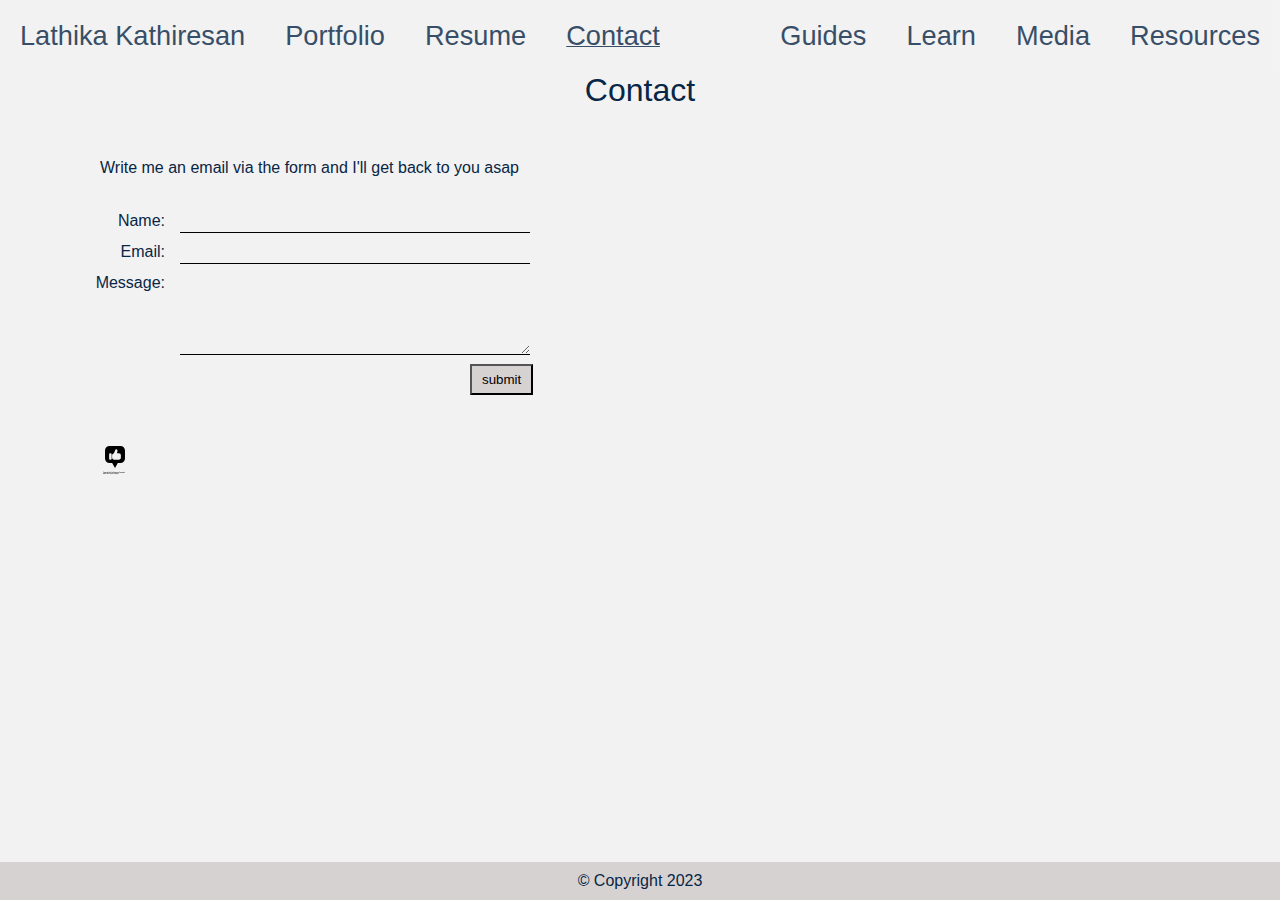
<file: contact.html>
<!DOCTYPE html>
<html lang="en">

    <head>
        <meta charset="UTF-8" name="viewport" content="width=device-width">
        <title>Lathika Kathiresan</title>
        <link rel="icon" href="images/favicon-16x16.png">
        <link rel="stylesheet" href="styles.css">
        <link rel="stylesheet" href="https://cdnjs.cloudflare.com/ajax/libs/font-awesome/4.7.0/css/font-awesome.min.css">
    </head>

    <body id="default-page">
        <div id="grid-container">

            <nav id="default-nav">
                <div id="professional-links">
                    <div class="nav-item"><a href="index.html">Lathika Kathiresan</a></div>
                    <div class="nav-item professional-links-mobile-disappear" ><a href="portfolio.html">Portfolio</a></div>
                    <div class="nav-item professional-links-mobile-disappear"><a href="resume.html">Resume</a></div>
                    <div class="nav-item professional-links-mobile-disappear" id="nav-current-page"><a href="contact.html">Contact</a></div>
                </div>
                <div id="personal-links">
                    <div class="nav-item desktop-personal-link" ><a href="guides.html">Guides</a></div>
                    <div class="nav-item desktop-personal-link"><a href="learn.html">Learn</a></div>
                    <div class="nav-item desktop-personal-link"><a href="media.html">Media</a></div>
                    <div class="nav-item desktop-personal-link"><a href="resources.html">Resources</a></div>
                    <div class="nav-item" id="tablet-personal-links">
                        <div class="blog-bar">Blog <i class="fa fa-chevron-down"></i>
                        </div>
                        <div id="menu-items-tablet">
                            <div class="tablet-menu-links"><a href="guides.html">Guides</a></div>
                            <div class="tablet-menu-links"><a href="learn.html">Learn</a></div>
                            <div class="tablet-menu-links"><a href="media.html">Media</a></div>
                            <div class="tablet-menu-links"><a href="resources.html">Resources</a></div>
                        </div>
                    </div>
                    <div class="nav-item" id="mobile-hamburger-menu">
                        <div class="bar"></div>
                        <div class="bar"></div>
                        <div class="bar"></div>
                        <div id="menu-items">
                            <div class="mobile-menu-links"><a href="portfolio.html">Portfolio</a></div>
                            <div class="mobile-menu-links"><a href="resume.html">Resume</a></div>
                            <div class="mobile-menu-links"><a href="contact.html">Contact</a></div>
                            <div class="mobile-menu-links"><a href="guides.html">Guides</a></div>
                            <div class="mobile-menu-links"><a href="learn.html">Learn</a></div>
                            <div class="mobile-menu-links"><a href="media.html">Media</a></div>
                            <div class="mobile-menu-links"><a href="resources.html">Resources</a></div>
                        </div>
                    </div>
                </div>   
            </nav>

            <main id="main" class="contact">

                <h1>Contact</h1>

                <p >Write me an email via the form and I'll get back to you asap</p>
                <form id="contact-form" action="">
                    <p >
                        <label for="name">Name: </label>
                        <input class="typing" type="text" id="name" name="name">
                    </p>
                    <p >
                        <label for="email">Email: </label>
                        <input class="typing" type="text" id="email" name="email">
                    </p>
                    <p >
                        <label for="message">Message: </label>
                        <textarea rows="5" id="message" name="message"></textarea>
                    </p>
                    <p>
                        <input type="submit" value="submit">
                    </p>
                </form>
                <p>
                    <a  href="https://www.linkedin.com/in/lathikakathiresan" target="_blank"><img src="images/socialMedia.svg" alt="social media icon" height="30"></a>
                </p>
               
            </main>

            <footer id="footer">
                <p>&copy; Copyright 2023</p>
            </footer>
        </div>

        <script src="script.js"></script>

    </body>
</html>
</file>
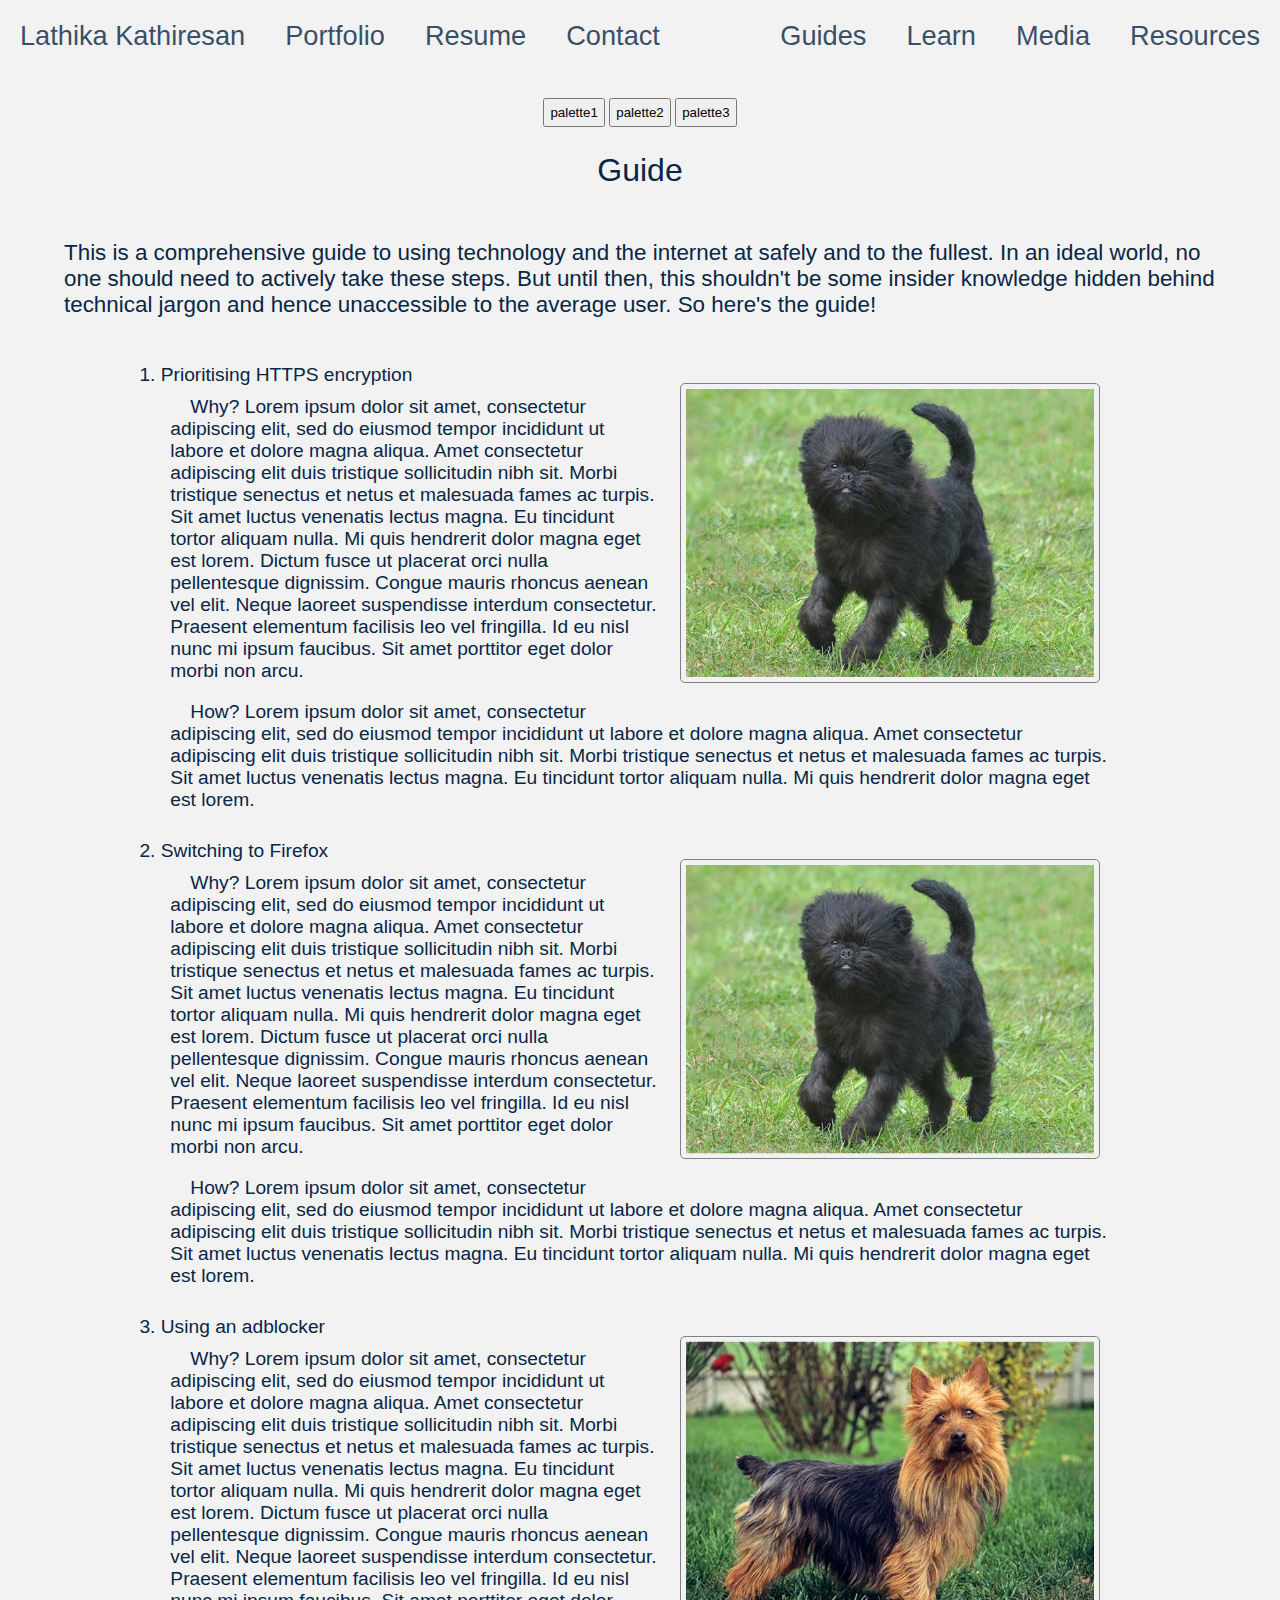
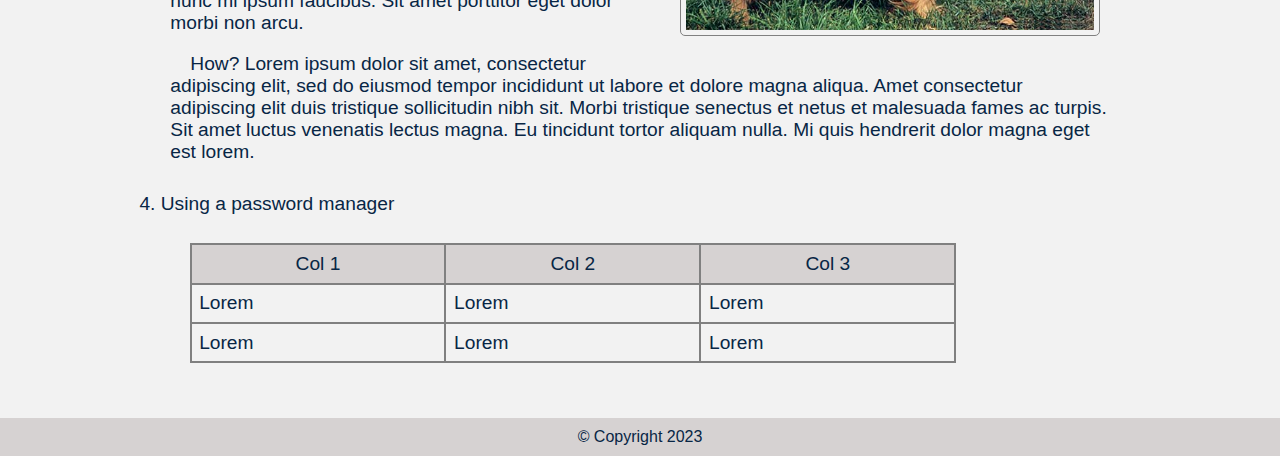
<file: guides.html>
<!DOCTYPE html>
<html lang="en">

    <head>
        <meta charset="UTF-8" name="viewport" content="width=device-width">
        <title>Lathika Kathiresan</title>
        <link rel="icon" href="images/favicon-16x16.png">
        <link rel="stylesheet" href="styles.css">
        <link rel="stylesheet" href="https://cdnjs.cloudflare.com/ajax/libs/font-awesome/4.7.0/css/font-awesome.min.css">
    </head>

    <body id="default-page">
        <div id="grid-container">

            <nav id="default-nav">
                <div id="professional-links">
                    <div class="nav-item"><a href="index.html">Lathika Kathiresan</a></div>
                    <div class="nav-item professional-links-mobile-disappear" ><a href="portfolio.html">Portfolio</a></div>
                    <div class="nav-item professional-links-mobile-disappear"><a href="resume.html">Resume</a></div>
                    <div class="nav-item professional-links-mobile-disappear"><a href="contact.html">Contact</a></div>
                </div>
                <div id="personal-links">
                    <div class="nav-item desktop-personal-link" ><a href="guides.html">Guides</a></div>
                    <div class="nav-item desktop-personal-link"><a href="learn.html">Learn</a></div>
                    <div class="nav-item desktop-personal-link"><a href="media.html">Media</a></div>
                    <div class="nav-item desktop-personal-link"><a href="resources.html">Resources</a></div>
                    <div class="nav-item" id="tablet-personal-links">
                        <div class="blog-bar">Blog <i class="fa fa-chevron-down"></i>
                        </div>
                        <div id="menu-items-tablet">
                            <div class="tablet-menu-links"><a href="guides.html">Guides</a></div>
                            <div class="tablet-menu-links"><a href="learn.html">Learn</a></div>
                            <div class="tablet-menu-links"><a href="media.html">Media</a></div>
                            <div class="tablet-menu-links"><a href="resources.html">Resources</a></div>
                        </div>
                    </div>
                    <div class="nav-item" id="mobile-hamburger-menu">
                        <div class="bar"></div>
                        <div class="bar"></div>
                        <div class="bar"></div>
                        <div id="menu-items">
                            <div class="mobile-menu-links"><a href="portfolio.html">Portfolio</a></div>
                            <div class="mobile-menu-links"><a href="resume.html">Resume</a></div>
                            <div class="mobile-menu-links"><a href="contact.html">Contact</a></div>
                            <div class="mobile-menu-links"><a href="guides.html">Guides</a></div>
                            <div class="mobile-menu-links"><a href="learn.html">Learn</a></div>
                            <div class="mobile-menu-links"><a href="media.html">Media</a></div>
                            <div class="mobile-menu-links"><a href="resources.html">Resources</a></div>
                        </div>
                    </div>
                </div>   
            </nav>

            <main id="main" class="incomplete-so-jokes">

                <div id="color-buttons">
                    <input type="button" value="palette1" id="palette1">
                    <input type="button" value="palette2" id="palette2">
                    <input type="button" value="palette3" id="palette3">
                </div>

                <h1>Guide</h1>

                <p class="guide-headings first-heading"> This is a comprehensive guide to using technology and the internet at safely and to the fullest. In an ideal world, no one should need to actively take these steps. But until then, this shouldn't be some insider knowledge hidden behind technical jargon and hence unaccessible to the average user. So here's the guide!</p>
                <ol class="guide-content">
                    <li>Prioritising HTTPS encryption
                        <img class="guide-images" src="images/dog1.jpg"/>
                        <p>Why? Lorem ipsum dolor sit amet, consectetur adipiscing elit, sed do eiusmod tempor incididunt ut labore et dolore magna aliqua. Amet consectetur adipiscing elit duis tristique sollicitudin nibh sit. Morbi tristique senectus et netus et malesuada fames ac turpis. Sit amet luctus venenatis lectus magna. Eu tincidunt tortor aliquam nulla. Mi quis hendrerit dolor magna eget est lorem. Dictum fusce ut placerat orci nulla pellentesque dignissim. Congue mauris rhoncus aenean vel elit. Neque laoreet suspendisse interdum consectetur. Praesent elementum facilisis leo vel fringilla. Id eu nisl nunc mi ipsum faucibus. Sit amet porttitor eget dolor morbi non arcu. </p>
                        <p>How? Lorem ipsum dolor sit amet, consectetur adipiscing elit, sed do eiusmod tempor incididunt ut labore et dolore magna aliqua. Amet consectetur adipiscing elit duis tristique sollicitudin nibh sit. Morbi tristique senectus et netus et malesuada fames ac turpis. Sit amet luctus venenatis lectus magna. Eu tincidunt tortor aliquam nulla. Mi quis hendrerit dolor magna eget est lorem. </p>
                    </li>
                    <li>Switching to Firefox
                        <img class="guide-images" id="gi-1" src="images/dog1.jpg"/>
                        <p>Why? Lorem ipsum dolor sit amet, consectetur adipiscing elit, sed do eiusmod tempor incididunt ut labore et dolore magna aliqua. Amet consectetur adipiscing elit duis tristique sollicitudin nibh sit. Morbi tristique senectus et netus et malesuada fames ac turpis. Sit amet luctus venenatis lectus magna. Eu tincidunt tortor aliquam nulla. Mi quis hendrerit dolor magna eget est lorem. Dictum fusce ut placerat orci nulla pellentesque dignissim. Congue mauris rhoncus aenean vel elit. Neque laoreet suspendisse interdum consectetur. Praesent elementum facilisis leo vel fringilla. Id eu nisl nunc mi ipsum faucibus. Sit amet porttitor eget dolor morbi non arcu. </p>
                        <p>How? Lorem ipsum dolor sit amet, consectetur adipiscing elit, sed do eiusmod tempor incididunt ut labore et dolore magna aliqua. Amet consectetur adipiscing elit duis tristique sollicitudin nibh sit. Morbi tristique senectus et netus et malesuada fames ac turpis. Sit amet luctus venenatis lectus magna. Eu tincidunt tortor aliquam nulla. Mi quis hendrerit dolor magna eget est lorem. </p>
                    </li>
                    <li>Using an adblocker
                        <img class="guide-images" id="gi-3" src="images/dog3.jpg"/>
                        <p>Why? Lorem ipsum dolor sit amet, consectetur adipiscing elit, sed do eiusmod tempor incididunt ut labore et dolore magna aliqua. Amet consectetur adipiscing elit duis tristique sollicitudin nibh sit. Morbi tristique senectus et netus et malesuada fames ac turpis. Sit amet luctus venenatis lectus magna. Eu tincidunt tortor aliquam nulla. Mi quis hendrerit dolor magna eget est lorem. Dictum fusce ut placerat orci nulla pellentesque dignissim. Congue mauris rhoncus aenean vel elit. Neque laoreet suspendisse interdum consectetur. Praesent elementum facilisis leo vel fringilla. Id eu nisl nunc mi ipsum faucibus. Sit amet porttitor eget dolor morbi non arcu. </p>
                        <p>How? Lorem ipsum dolor sit amet, consectetur adipiscing elit, sed do eiusmod tempor incididunt ut labore et dolore magna aliqua. Amet consectetur adipiscing elit duis tristique sollicitudin nibh sit. Morbi tristique senectus et netus et malesuada fames ac turpis. Sit amet luctus venenatis lectus magna. Eu tincidunt tortor aliquam nulla. Mi quis hendrerit dolor magna eget est lorem. </p>
                    </li>
                    <li>Using a password manager
                        <table>
                            <tr>
                                <th>Col 1</th>
                                <th>Col 2</th>
                                <th>Col 3</th>
                            </tr>
                            <tr>
                                <td>Lorem</td>
                                <td>Lorem</td>
                                <td>Lorem</td>
                            </tr>
                            <tr>
                                <td>Lorem</td>
                                <td>Lorem</td>
                                <td>Lorem</td>
                            </tr>
                        </table>
                    </li>
                </ol>
            </main>

            <footer id="footer">
                <p>&copy; Copyright 2023</p>
            </footer>
        </div>

        <script src="script.js"></script>

    </body>
</html>
</file>
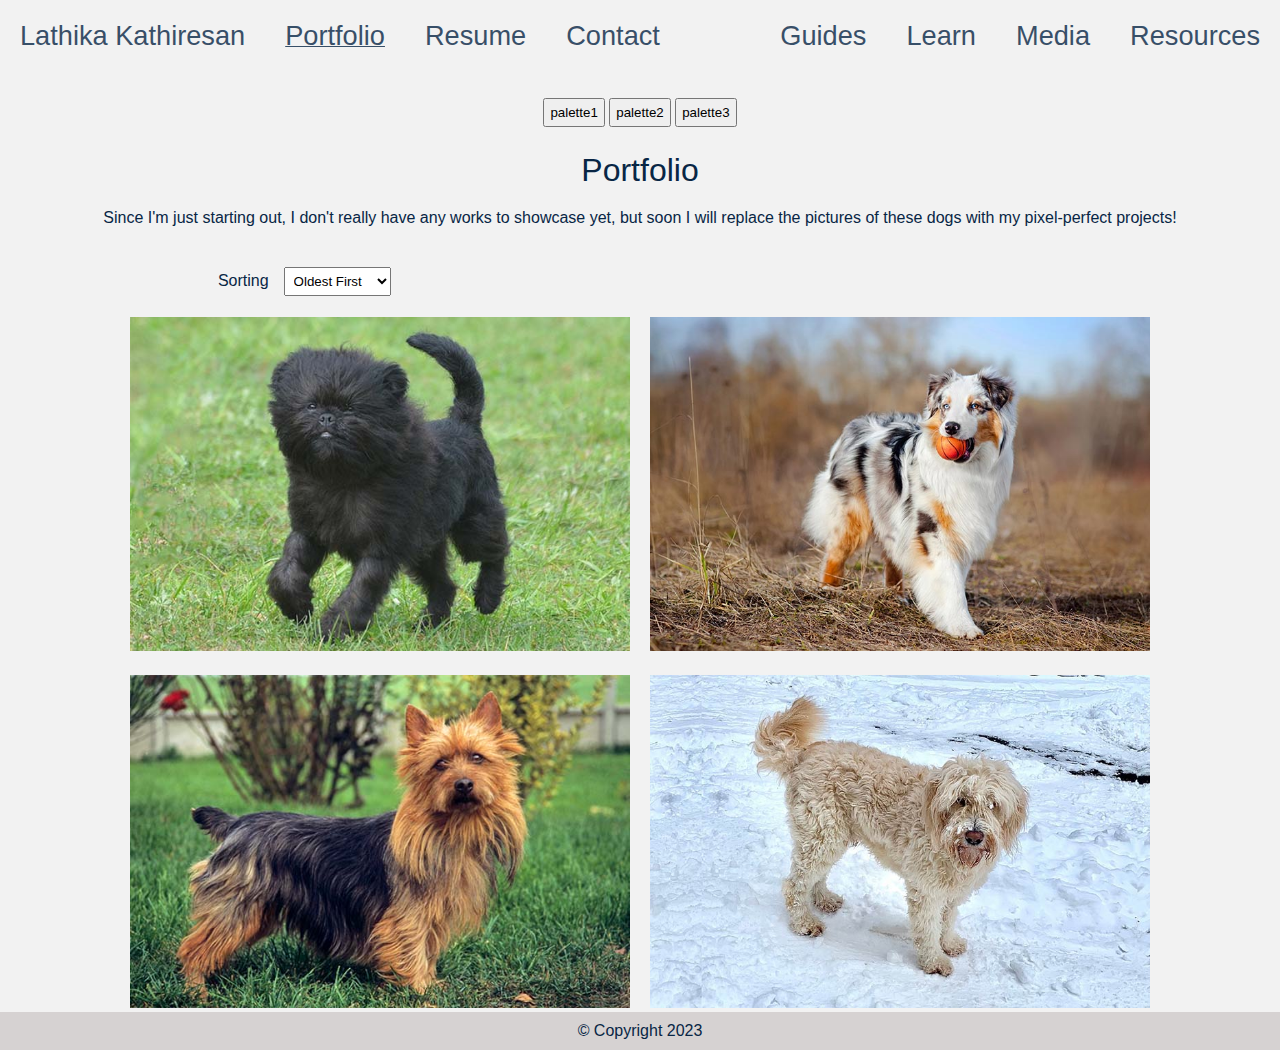
<file: portfolio.html>
<!DOCTYPE html>
<html lang="en">

    <head>
        <meta charset="UTF-8" name="viewport" content="width=device-width">
        <title>Lathika Kathiresan</title>
        <link rel="icon" href="images/favicon-16x16.png">
        <link rel="stylesheet" href="styles.css">
        <link rel="stylesheet" href="https://cdnjs.cloudflare.com/ajax/libs/font-awesome/4.7.0/css/font-awesome.min.css">
    </head>

    <body id="default-page">
        <div id="grid-container">

            <nav id="default-nav">
                <div id="professional-links">
                    <div class="nav-item"><a href="index.html">Lathika Kathiresan</a></div>
                    <div class="nav-item professional-links-mobile-disappear" id="nav-current-page"><a href="portfolio.html">Portfolio</a></div>
                    <div class="nav-item professional-links-mobile-disappear"><a href="resume.html">Resume</a></div>
                    <div class="nav-item professional-links-mobile-disappear"><a href="contact.html">Contact</a></div>
                </div>
                <div id="personal-links">
                    <div class="nav-item desktop-personal-link" ><a href="guides.html">Guides</a></div>
                    <div class="nav-item desktop-personal-link"><a href="learn.html">Learn</a></div>
                    <div class="nav-item desktop-personal-link"><a href="media.html">Media</a></div>
                    <div class="nav-item desktop-personal-link"><a href="resources.html">Resources</a></div>
                    <div class="nav-item" id="tablet-personal-links">
                        <div class="blog-bar">Blog <i class="fa fa-chevron-down"></i>
                        </div>
                        <div id="menu-items-tablet">
                            <div class="tablet-menu-links"><a href="guides.html">Guides</a></div>
                            <div class="tablet-menu-links"><a href="learn.html">Learn</a></div>
                            <div class="tablet-menu-links"><a href="media.html">Media</a></div>
                            <div class="tablet-menu-links"><a href="resources.html">Resources</a></div>
                        </div>
                    </div>
                    <div class="nav-item" id="mobile-hamburger-menu">
                        <div class="bar"></div>
                        <div class="bar"></div>
                        <div class="bar"></div>
                        <div id="menu-items">
                            <div class="mobile-menu-links"><a href="portfolio.html">Portfolio</a></div>
                            <div class="mobile-menu-links"><a href="resume.html">Resume</a></div>
                            <div class="mobile-menu-links"><a href="contact.html">Contact</a></div>
                            <div class="mobile-menu-links"><a href="guides.html">Guides</a></div>
                            <div class="mobile-menu-links"><a href="learn.html">Learn</a></div>
                            <div class="mobile-menu-links"><a href="media.html">Media</a></div>
                            <div class="mobile-menu-links"><a href="resources.html">Resources</a></div>
                        </div>
                    </div>
                </div>   
            </nav>

            <main id="main">

                <div id="color-buttons">
                    <input type="button" value="palette1" id="palette1">
                    <input type="button" value="palette2" id="palette2">
                    <input type="button" value="palette3" id="palette3">
                </div>
    
                <h1>Portfolio</h1>

                <p id="regular-para">Since I'm just starting out, I don't really have any works to showcase yet, but soon I will replace the pictures of these dogs with my pixel-perfect projects!</p>

                <p id="sorting-para">
                    <label for="sorting">Sorting</label>
                    <select name="sorting" id="sorting">
                        <option value="oldest">Oldest First</option>
                        <option value="newest">Newest First</option>
                    </select>
                </p>

                
                <div id="portfolio-flexbox">

                    <div class="portfolio-item">
                        <img src="images/dog1.jpg" alt="a picture of a dog" width="500">
                        <div class="caption">
                            <p>Dog 1</p>
                        </div>
                    </div>

                    <div class="portfolio-item">
                        <img src="images/dog2.jpg" alt="a picture of a dog" width="500">
                        <div class="caption">
                            <p>Dog 2</p>
                        </div>
                    </div>

                    <div class="portfolio-item">
                        <img src="images/dog3.jpg" alt="a picture of a dog" width="500">
                        <div class="caption">
                            <p>Dog 3</p>
                        </div>
                    </div>

                    <div class="portfolio-item">
                        <img src="images/dog4.jpg" alt="a picture of a dog" width="500">
                        <div class="caption">
                            <p>Dog 4</p>
                        </div>
                    </div>              
                </div>
            </main>

            <footer id="footer">
                <p>&copy; Copyright 2023</p>
            </footer>
        </div>
        <script src="script.js"></script>
    </body>
</html>
</file>
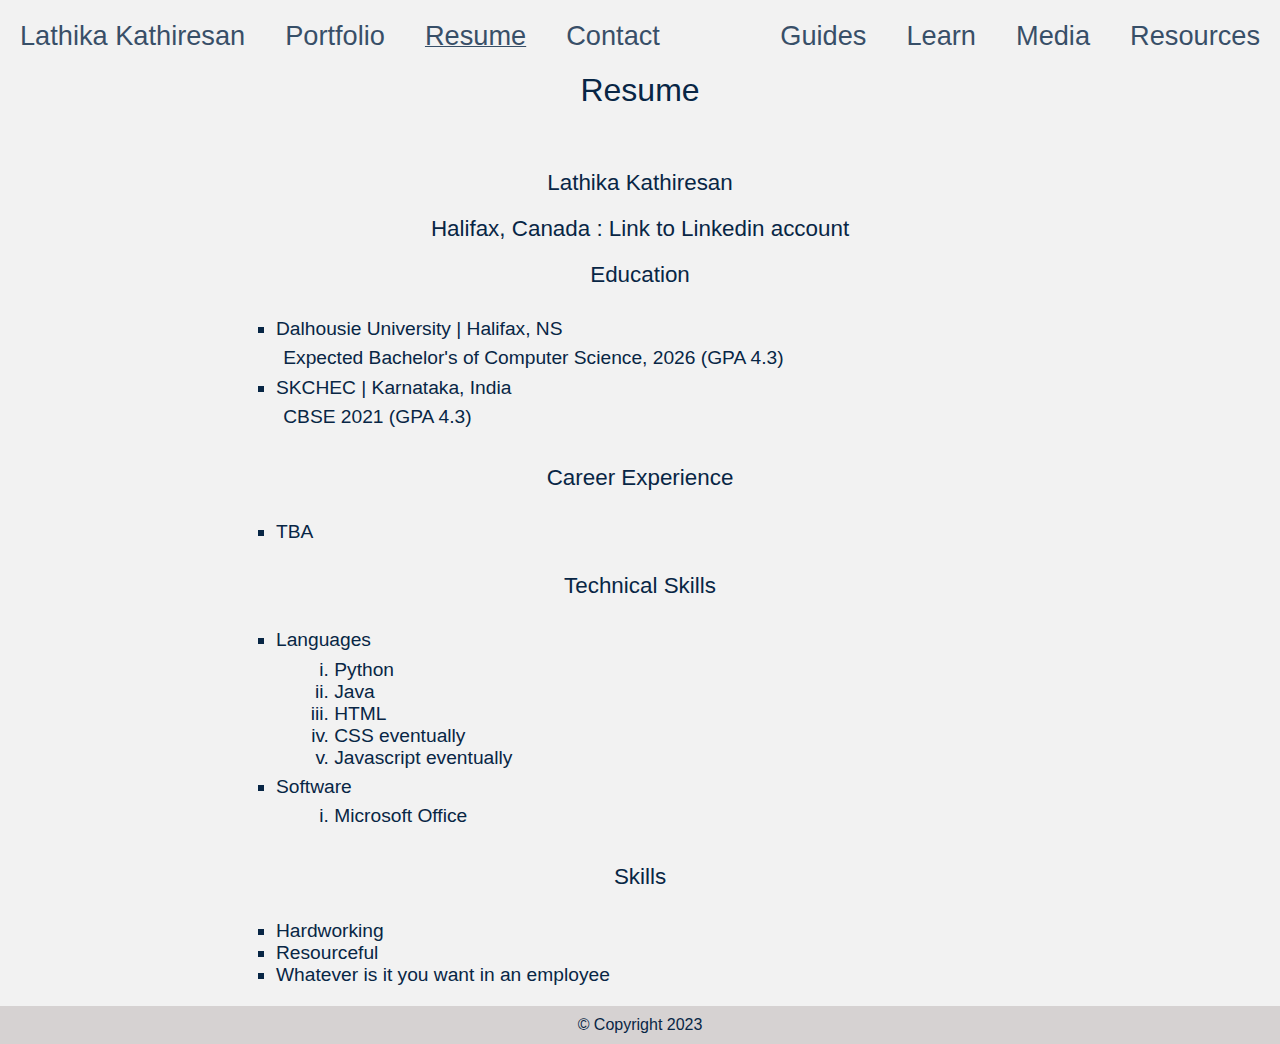
<file: resume.html>
<!DOCTYPE html>
<html lang="en">

    <head>
        <meta charset="UTF-8" name="viewport" content="width=device-width">
        <title>Lathika Kathiresan</title>
        <link rel="icon" href="images/favicon-16x16.png">
        <link rel="stylesheet" href="styles.css">
        <link rel="stylesheet" href="https://cdnjs.cloudflare.com/ajax/libs/font-awesome/4.7.0/css/font-awesome.min.css">
    </head>

    <body id="default-page">
        <div id="grid-container">
            <nav id="default-nav">
                <div id="professional-links">
                    <div class="nav-item"><a href="index.html">Lathika Kathiresan</a></div>
                    <div class="nav-item professional-links-mobile-disappear"><a href="portfolio.html">Portfolio</a></div>
                    <div class="nav-item professional-links-mobile-disappear" id="nav-current-page"><a href="resume.html">Resume</a></div>
                    <div class="nav-item professional-links-mobile-disappear"><a href="contact.html">Contact</a></div>
                </div>
                <div id="personal-links">
                    <div class="nav-item desktop-personal-link" ><a href="guides.html">Guides</a></div>
                    <div class="nav-item desktop-personal-link"><a href="learn.html">Learn</a></div>
                    <div class="nav-item desktop-personal-link"><a href="media.html">Media</a></div>
                    <div class="nav-item desktop-personal-link"><a href="resources.html">Resources</a></div>
                    <div class="nav-item" id="tablet-personal-links">
                        <div class="blog-bar">Blog <i class="fa fa-chevron-down"></i>
                        </div>
                        <div id="menu-items-tablet">
                            <div class="tablet-menu-links"><a href="guides.html">Guides</a></div>
                            <div class="tablet-menu-links"><a href="learn.html">Learn</a></div>
                            <div class="tablet-menu-links"><a href="media.html">Media</a></div>
                            <div class="tablet-menu-links"><a href="resources.html">Resources</a></div>
                        </div>
                    </div>
                    <div class="nav-item" id="mobile-hamburger-menu">
                        <div class="bar"></div>
                        <div class="bar"></div>
                        <div class="bar"></div>
                        <div id="menu-items">
                            <div class="mobile-menu-links"><a href="portfolio.html">Portfolio</a></div>
                            <div class="mobile-menu-links"><a href="resume.html">Resume</a></div>
                            <div class="mobile-menu-links"><a href="contact.html">Contact</a></div>
                            <div class="mobile-menu-links"><a href="guides.html">Guides</a></div>
                            <div class="mobile-menu-links"><a href="learn.html">Learn</a></div>
                            <div class="mobile-menu-links"><a href="media.html">Media</a></div>
                            <div class="mobile-menu-links"><a href="resources.html">Resources</a></div>
                        </div>
                    </div>
                </div>   
            </nav>

            <main id="main">

                <h1>Resume</h1>

                <div class="resume-headings first-heading">Lathika Kathiresan</div>
                <div class="resume-headings">Halifax, Canada : <a href="https://www.linkedin.com/in/lathikakathiresan" target="_blank">Link to Linkedin account</a></div>
                <div class="resume-headings">Education</div>
                <div class="resume-content">
                    <ul>
                        <li>Dalhousie University | Halifax, NS
                            <p>Expected Bachelor's of Computer Science, 2026 (GPA 4.3)</p>
                        </li>
                        <li>SKCHEC | Karnataka, India
                            <p>CBSE 2021 (GPA 4.3)</p>
                        </li>
                    </ul>
                </div>
                <div class="resume-headings">Career Experience</div>
                <div class="resume-content">
                    <ul>
                        <li>TBA</li>
                    </ul>
                </div>
                <div class="resume-headings">Technical Skills</div>
                <div class="resume-content"> 
                    <ul>
                        <li>Languages
                            <ol>
                                <li>Python</li>
                                <li>Java</li>
                                <li>HTML</li>
                                <li>CSS eventually</li>
                                <li>Javascript eventually</li>
                            </ol>
                        </li>
                        <li>Software
                            <ol>
                                <li>Microsoft Office</li>
                            </ol>
                        </li>
                    </ul>
                </div>
                <div class="resume-headings">Skills</div>
                <div class="resume-content">
                    <ul>
                        <li>Hardworking</li>
                        <li>Resourceful</li>
                        <li>Whatever is it you want in an employee</li>
                    </ul>
                </div>
            </main>

            <footer id="footer">
                <p>&copy; Copyright 2023</p>
            </footer>
        </div>
        <script src="script.js"></script>
    </body>
</html>
</file>
<file: styles.css>
:root {
    --bg-color: #F2F2F2;
    --text-color: #082645;
    --secondary-bg-color: #d6d2d2;
    --hero-bg-color:#484853;
    --hero-text-color: #f3f2ee;
}

* {
    box-sizing: border-box;
    padding: 0;
    margin: 0;
    font-family: 'Franklin Gothic Medium', 'Arial Narrow', Arial, sans-serif;
    font-weight: normal;
}

#index-page {
    height: 100vh;
    width: 100vw;
    background-color: var(--hero-bg-color);
    background-image: url("images/hero.JPG");
    background-blend-mode: multiply;
    background-repeat: no-repeat;
    background-size: cover;
    background-position: right top;
}

#index-para {
    margin: 25% 57% auto 3%;
    height: 100%;
    padding: 35px;
    font-size: max(10px, 1.4vw);
    color: var(--hero-text-color);
    font-weight: 300;
    max-width: 50%;
    
}

#index-grid-container {
    display: grid;
    grid-template-areas: 
        "nav"
        "main"
    ;
    grid-template-rows: auto 1fr;
}

nav {
    grid-area: nav;

    display: flex;
    flex-wrap: wrap;
    justify-content: space-between;

    font-size: 1.7em;
    z-index: 2;

}

#menu-items, #menu-items-tablet  {
    background-color: var(--secondary-bg-color);
    position: fixed;
    right: 10px;
    display: none; 
    padding: 1vw;
}

#index-nav #menu-items-tablet {
    background-color: var(--hero-bg-color);
}

#index-nav #menu-items{
    background-color: var(--hero-bg-color);
}

#index-nav {
    opacity: 1;
    color: var(--hero-text-color);
}

#index-nav a {
    color: var(--hero-text-color)
}

#professional-links {
    display: flex;
}

#personal-links {
    display: flex;
}

.nav-item {
    padding: 20px;
}

#main {
    grid-area: main;
}

#footer {
    grid-area: footer;
    text-align: center;
    padding: 10px;
    background-color: var(--secondary-bg-color);
}

a {
    color: var(--text-color);
    text-decoration: none;
}

#nav-current-page {
    text-decoration: underline;
    text-decoration-thickness: 5%;
}

#default-page {
    background-color: var(--bg-color);
    color: var(--text-color);
}

#default-nav {
    background-color: var(--bg-color);
    opacity: 0.8;
    position: sticky;
    top: 0;
}

#grid-container {
    display: grid;
    grid-template-areas: 
        "nav"
        "main"
        "footer"
    ;
    grid-template-rows: auto 1fr auto;
    min-height: 100vh;
}

#regular-para {
    padding: 10px;
    margin: 10px;
    text-align: center;
    color: var(--text-color);
}

#portfolio-flexbox {
    display: flex;
    flex-wrap: wrap;
    justify-content: center;
    gap: 20px;
}

.portfolio-item {
    position: relative;
}

img + div {
    position: absolute;
    top: 0;
    left: 0;
    height: 100%;
    width: 100%;
    text-align: center;
    display: none;
    padding: 20%;
    background-color: var(--bg-color);
    opacity: 0.7;
}

.portfolio-item:hover > div{
    display: block;
    z-index: 1;
}

.resume-headings {
    text-align: center;
    padding: 10px;
    font-size: 1.4em;
}

.resume-content {
  margin: 0px 20%;
  padding: 20px;
  font-size: 1.2em;
}

.guide-headings {
    margin: 1% 5%;
    font-size: 1.4em;
}
.guide-content {
    margin: 1% 10%;
    font-size: 1.2em;
    padding: 1%;
}

.guide-images {
    float: right;
    margin: 2%;
    border-radius: 5px;
    padding: 0.5%;
    height: 300px;
    width: 420px;
    border: 1px solid grey;
}

li p {
    padding: 1%;
}

.first-heading {
    margin-top: 4%;
}

.guide-content li {
    margin: 2%;
}

.two-col-grid {
    display: grid;
    grid-template-columns: repeat(2, minmax(0, 1fr));
    grid-auto-rows: 1fr;
    margin: 5%;
}

.media-right {
    width: 100%;
    height: 100%;
}

.text-box{
    background-color: rgb(255, 255, 255);
    margin: 5% 2%;
    padding: 10%;
}

.box {
    margin: 5% 2%;
}

.two-col-grid-blog {
    display: grid;
    grid-template-columns: repeat(2, minmax(0, 1fr));
    grid-auto-rows: 1fr;
}

#box1 {
    background-color: rgb(167, 241, 241);
}

#box2 {
    background-color: rgb(236, 239, 158);
}

#box3 {
    background-color: rgb(245, 182, 225);
}

#box4 {
    background-color: rgb(241, 167, 167);    
}

.contact > p {
    margin: 50px auto 30px 100px;
}

form p {
    margin: 5px 0 5px 70px;
}

input, textarea, label, select {
    padding: 5px;
}

label, select {
    float: left;
    width: 100px;
    text-align: right;
    margin-right: 10px;
}

input.typing, textarea {
    width: 350px;
    border: none;
    border-bottom: 1px solid black;
    background-color: inherit;
}

input[type="submit"] {
    margin-left: 400px;
    background-color: rgb(214, 210, 210);
    padding: 6px 10px;
    text-align: center;
}

::selection {
    color: var(--bg-color);
    background-color: var(--text-color);
}

img ~ p {
    text-indent: 20px;
}

img {
    max-width: 100%;
}

li > ol {
    margin:  1% 8%;
}

ul {
    list-style-type: square;
}

ul ol {
    list-style-type: lower-roman;
}

table {
    width: 80%;
    margin: 3%;
    border-collapse: collapse;
}

th, td {
    padding: 1%;
    border: 2px solid grey;
}

th {
    background-color: var(--secondary-bg-color);
}

h1 {
    text-align: center;
}

#tablet-personal-links, #mobile-hamburger-menu {
    display: none;
}

.bar-hero {
    width: 35px;
    height: 5px;
    background-color: var(--hero-text-color);
    margin: 3px;
}

.bar {
    width: 35px;
    height: 5px;
    background-color: var(--text-color);
    margin: 3px;
}

#color-buttons {
    padding: 2%;
    text-align: center;
}

#sorting-para {
    margin-left: 12%;
    margin-bottom: 30px;
    padding: 20px;
}

option {
    text-align: left;
}

select {
    width: fit-content;
}


@media screen and (max-width: 992px) {
    .desktop-personal-link {
        display: none;
    }
    #tablet-personal-links {
        display: block;
    }
    #menu-items-tablet {
        display: none;
    }
}

@media screen and (max-width: 768px) {
    #tablet-personal-links {
        display: none;
    }
    #mobile-hamburger-menu {
        display: block;
    }
    .professional-links-mobile-disappear {
        display: none;
    }

}
</file>
